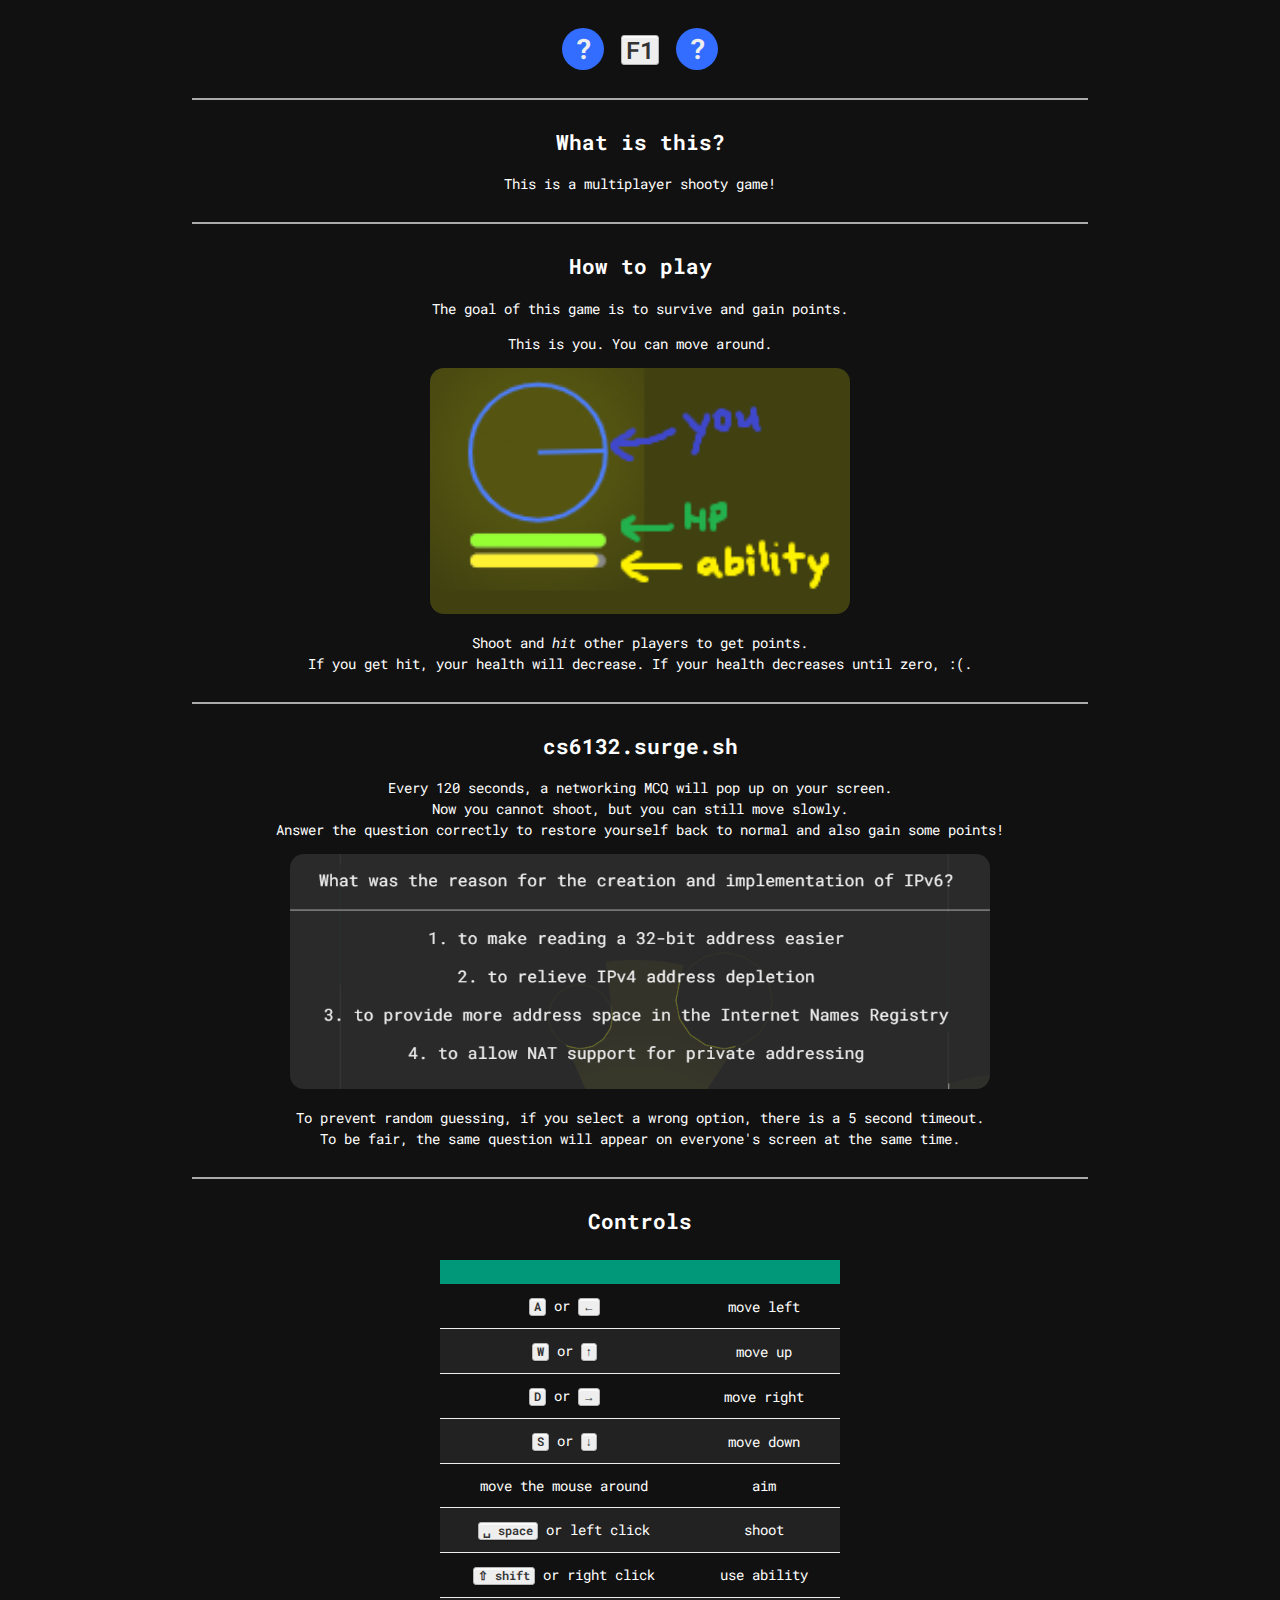
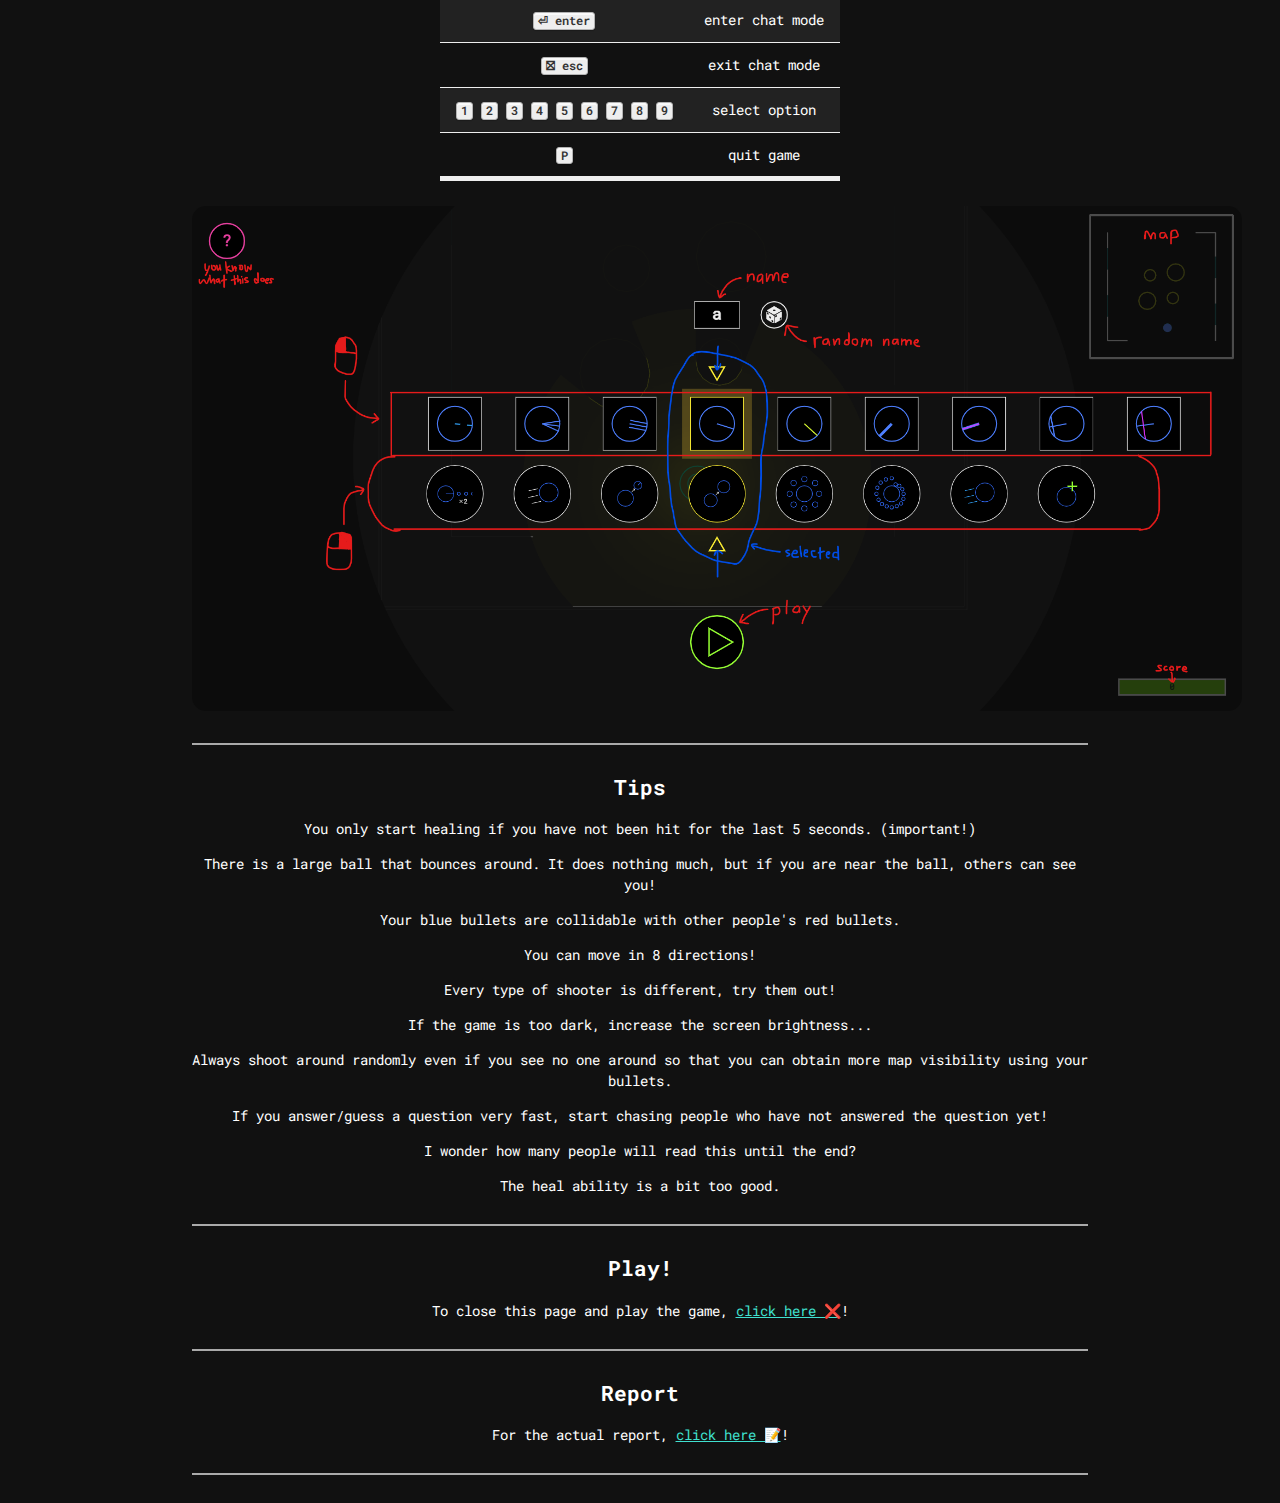
<file: help/index.html>
<!DOCTYPE html>
<html>
  <head>
    <meta charset="UTF-8">
    <meta name="viewport" content="width=device-width, initial-scale=1.0">
    <title>?</title>
    <link href="../style.css" rel="stylesheet" type="text/css" media="all">
  </head>
  <body style="margin: 2em 15%;">
    <h1><circled>?</circled> <kbd>F1</kbd> <circled>?</circled></h1>
    <hr>
    <h2>What is this?</h2>
    <p>This is a multiplayer shooty game!</p>
    <!-- <p>It uses websockets for the multiplayer functionality, so it should demonstrate the client-server distributed application model.</p> -->
    <hr>
    <h2>How to play</h2>
    <p>The goal of this game is to survive and gain <!-- <s>social credit score</s> --> points.</p>
    <p>This is you. You can move around.</p>
    <img src="./you.png" style="width: 30em; border-radius: 1em;">
    <p>Shoot and <i>hit</i> other players to get points.
      <br>If you get hit, your health will decrease. If your health decreases until zero, :(<!-- skill issue :) -->.
    </p>
    <!-- <p>Walls block your vision, if a wall is in-betwixt you and another person, then you can't see them!</p> -->
    <hr>
    <h2>cs6132.surge.sh</h2>
    <p>Every 120 seconds, a <!-- suspicious --> networking MCQ will pop up on your screen.
      <br>Now you cannot shoot, but you can still move slowly.
      <br>Answer the question correctly to restore yourself back to normal and also gain some points!
    </p>
    <img src="./question.png" style="width: 50em; border-radius: 1em;">
    <p>To prevent random guessing, if you select a wrong option, there is a 5 second timeout.
      <br>To be fair, the same question will appear on everyone's screen at the same time.
    </p>
    <hr>
    <h2>Controls</h2>
    <table>
      <thead>
        <tr style="font-size: 0.01em;"><th>&nbsp;</th><th>&nbsp;</th></tr>
      </thead>
      <tbody>
      <tr><td><kbd>A</kbd> or <kbd>&#8592;</kbd></td><td>move left</td></tr>
      <tr><td><kbd>W</kbd> or <kbd>&#8593;</kbd></td><td>move up</td></tr>
      <tr><td><kbd>D</kbd> or <kbd>&#8594;</kbd></td><td>move right</td></tr>
      <tr><td><kbd>S</kbd> or <kbd>&#8595;</kbd></td><td>move down</td></tr>
      <tr><td>move the mouse around</td><td>aim</td></tr>
      <tr><td><kbd>␣ space</kbd> or left click</td><td>shoot</td></tr>
      <tr><td><kbd>⇧ shift</kbd> or right click</td><td>use ability</td></tr>
      <tr><td><kbd>⏎ enter</kbd></td><td>enter chat mode</td></tr>
      <tr><td><kbd>⛝ esc</kbd></td><td>exit chat mode</td></tr>
      <tr><td><kbd>1</kbd> <kbd>2</kbd> <kbd>3</kbd> <kbd>4</kbd> <kbd>5</kbd> <kbd>6</kbd> <kbd>7</kbd> <kbd>8</kbd> <kbd>9</kbd></td><td>select option</td></tr>
      <tr><td><kbd>P</kbd> <!-- chosen because it is far away from WASD --></td><td>quit game</td></tr>
      </tbody>
    </table>
    <img src="./help.png" style="width: 75em; border-radius: 1em;">
    <hr>
    <h2>Tips</h2>
    <p>You only start healing if you have not been hit for the last 5 seconds. (important!)</p>
    <p>There is a large ball that bounces around. It does nothing much, but if you are near the ball, others can see you!</p>
    <p>Your blue bullets are collidable with other people's red bullets.</p>
    <p>You can move in 8 directions!</p>
    <p>Every type of shooter is different, try them out!</p>
    <p>If the game is too dark, increase the screen brightness... <!-- :( --></p>
    <p>Always shoot around randomly even if you see no one around so that you can obtain more map visibility using your bullets.</p>
    <p>If you answer/guess a question very fast, start chasing people who have not answered the question yet!</p>
    <p>I wonder how many people will read this until the end?</p>
    <p>The heal ability is a bit too good.</p>
    <hr>
    <h2>Play!</h2>
    <p>To close this page and play the game, <a href="javascript:window.close();">click here ❌</a>!</p>
    <hr>
    <h2>Report</h2>
    <p>For the actual report, <a href="../report/" target="_blank">click here 📝</a>!</p>
    <hr>
  </body>
</html>
</file>
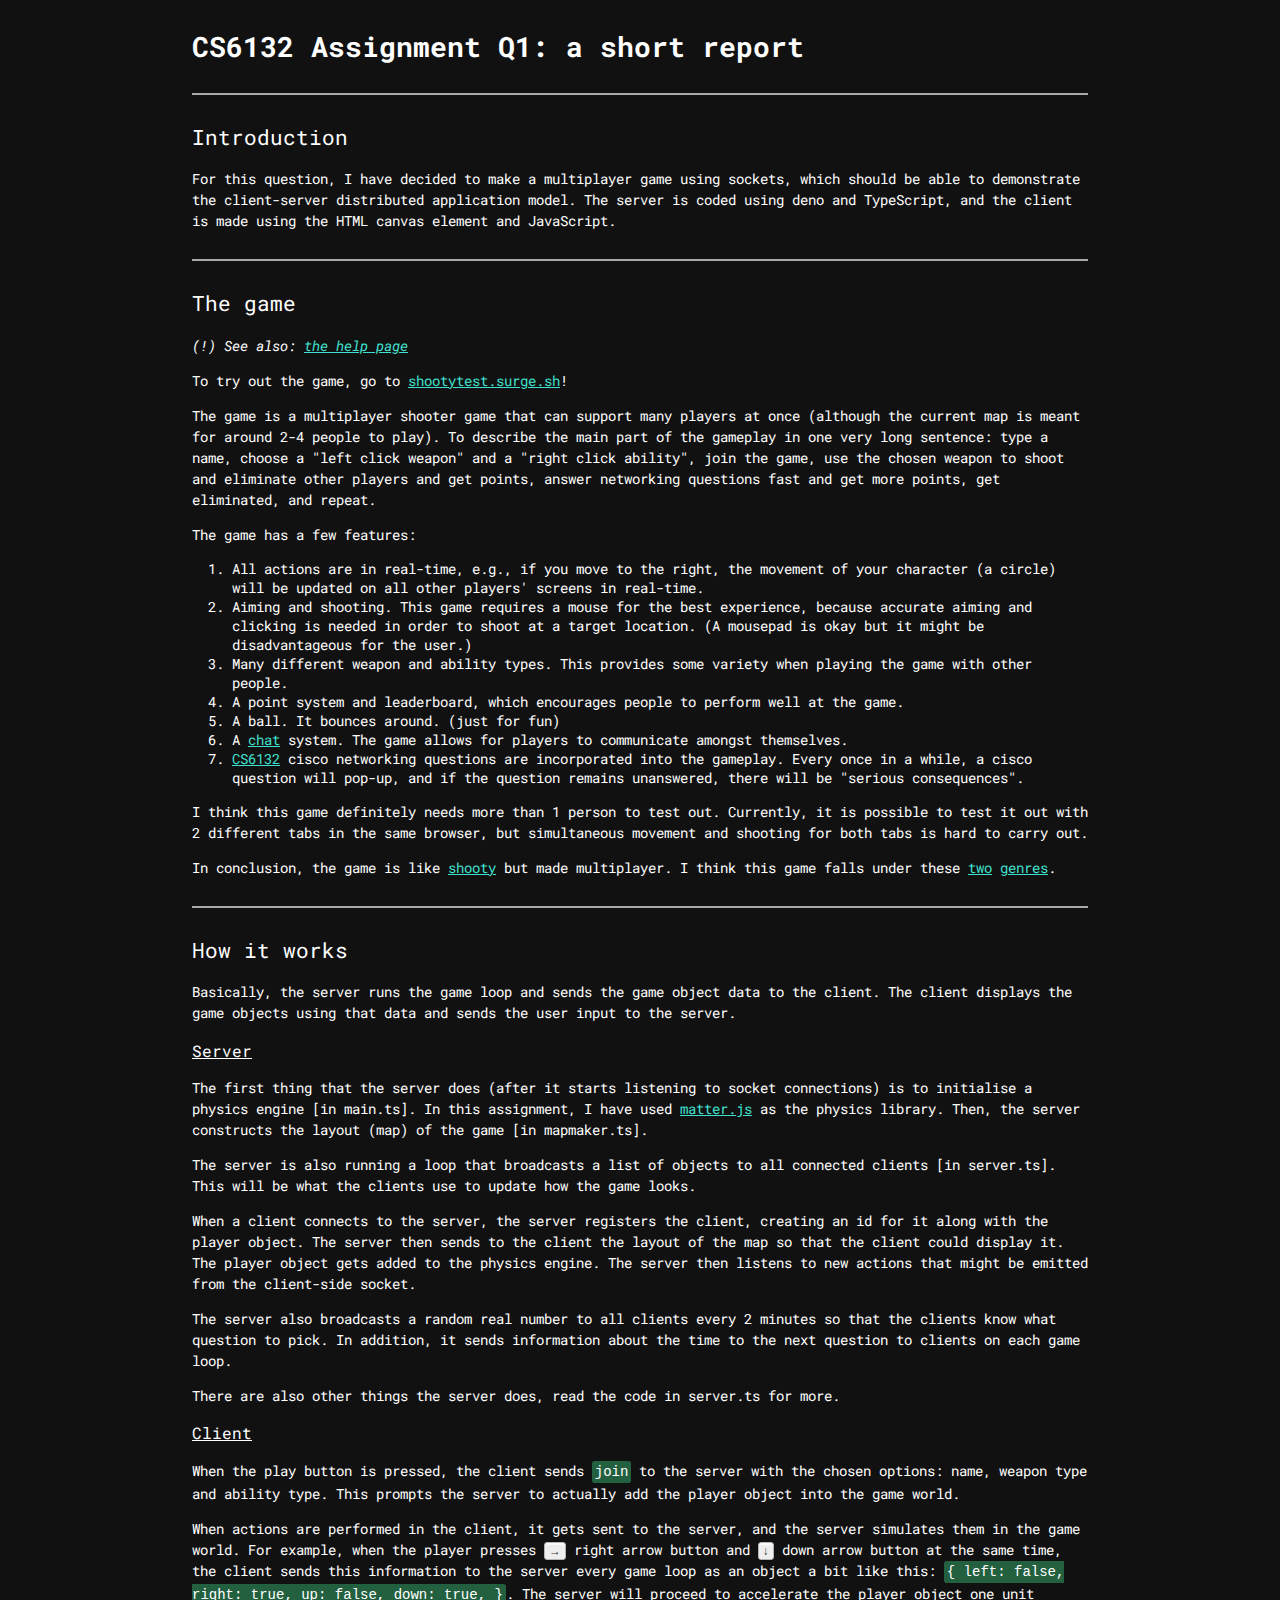
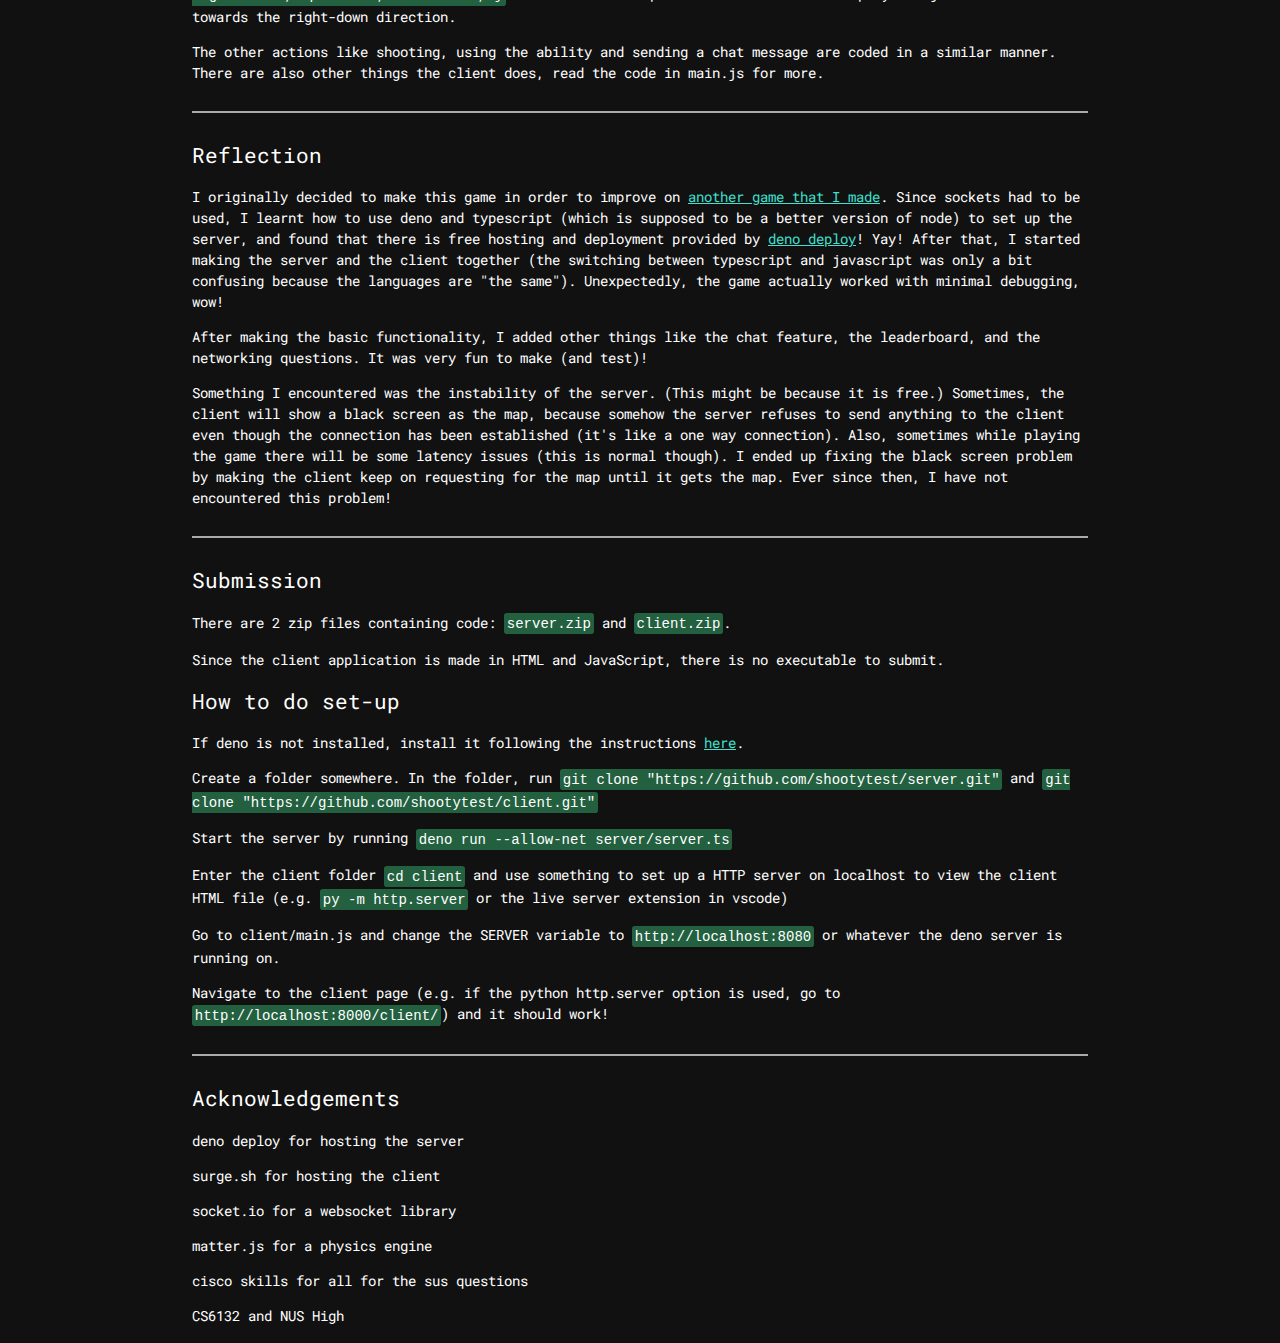
<file: report/index.html>
<!DOCTYPE html>
<html>
  <head>
    <meta charset="UTF-8">
    <meta name="viewport" content="width=device-width, initial-scale=1.0">
    <title>CS6132 Report</title>
    <link href="../style.css" rel="stylesheet" type="text/css" media="all">
    <style>
      h2, h3 {
        font-weight: normal;
      }
    </style>
  </head>
  <body style="margin: 2em 15%; text-align: left;">
    <h1>CS6132 Assignment Q1: a short report</h1>
    <hr>
    <h2>Introduction</h2>
    <p>
      For this question, I have decided to make a multiplayer game using sockets, which should be able to demonstrate the client-server distributed application model.
      The server is coded using deno and TypeScript, and the client is made using the HTML canvas element and JavaScript.
    </p>
    <hr>
    <h2>The game</h2>
    <p>
      <i>(!) See also: <a href="../help/">the help page</a></i>
    </p>
    <p>
      To try out the game, go to <a href="https://shootytest.surge.sh/" target="_blank">shootytest.surge.sh</a>!
    </p>
    <p>
      The game is a multiplayer shooter game that can support many players at once (although the current map is meant for around 2-4 people to play).
      To describe the main part of the gameplay in one very long sentence:
      type a name, choose a "left click weapon" and a "right click ability", join the game, use the chosen weapon to shoot and eliminate other players and get points, answer networking questions fast and get more points, get eliminated, and repeat.
    </p>
    <p>
      The game has a few features:
    </p>
    <ol>
      <li>
        All actions are in real-time, e.g., if you move to the right, the movement of your character (a circle) will be updated on all other players' screens in real-time.
      </li>
      <li>
        Aiming and shooting. This game requires a mouse for the best experience, because accurate aiming and clicking is needed in order to shoot at a target location.
        (A mousepad is okay but it might be disadvantageous for the user.)
      </li>
      <li>
        Many different weapon and ability types. This provides some variety when playing the game with other people.
      </li>
      <li>
        A point system and leaderboard, which encourages people to perform well at the game.
      </li>
      <li>
        A ball. It bounces around. (just for fun)
      </li>
      <li>
        A <a href="https://amogus.surge.sh/chat/" target="_blank">chat</a> system. The game allows for players to communicate amongst themselves.
      </li>
      <li>
        <a href="https://cs6132.surge.sh/" target="_blank">CS6132</a> cisco networking questions are incorporated into the gameplay.
        Every once in a while, a cisco question will pop-up, and if the question remains unanswered, there will be "serious consequences".
      </li>
    </ol>
    <p>
      I think this game definitely needs more than 1 person to test out.
      Currently, it is possible to test it out with 2 different tabs in the same browser, but simultaneous movement and shooting for both tabs is hard to carry out.
    </p>
    <p>
      In conclusion, the game is like <a href="https://shooty.surge.sh/" target="_blank" title="login required :(">shooty</a> but made multiplayer.
      I think this game falls under these <a href="https://en.wikipedia.org/wiki/Twin-stick_shooter" target="_blank">two</a> <a href="https://tvtropes.org/pmwiki/pmwiki.php/Main/IoGame" target="_blank">genres</a>.
    </p>
    <hr>
    <h2>How it works</h2>
    <p>
      Basically, the server runs the game loop and sends the game object data to the client. The client displays the game objects using that data and sends the user input to the server.
    </p>
    <h3><u>Server</u></h3>
    <p>
      The first thing that the server does (after it starts listening to socket connections) is to initialise a physics engine [in main.ts].
      In this assignment, I have used <a href="https://brm.io/matter-js/" target="_blank">matter.js</a> as the physics library.
      Then, the server constructs the layout (map) of the game [in mapmaker.ts].
    </p>
    <p>
      The server is also running a loop that broadcasts a list of objects to all connected clients [in server.ts].
      This will be what the clients use to update how the game looks.
    </p>
    <p>
      When a client connects to the server, the server registers the client, creating an id for it along with the player object.
      The server then sends to the client the layout of the map so that the client could display it.
      The player object gets added to the physics engine.
      The server then listens to new actions that might be emitted from the client-side socket.
    </p>
    <p>
      The server also broadcasts a random real number to all clients every 2 minutes so that the clients know what question to pick.
      In addition, it sends information about the time to the next question to clients on each game loop.
    </p>
    <p>
      There are also other things the server does, read the code in server.ts for more.
    </p>
    <h3><u>Client</u></h3>
    <p>
      When the play button is pressed, the client sends <code>join</code> to the server with the chosen options: name, weapon type and ability type.
      This prompts the server to actually add the player object into the game world.
    </p>
    <p>
      When actions are performed in the client, it gets sent to the server, and the server simulates them in the game world.
      For example, when the player presses <kbd>&#8594;</kbd> right arrow button and <kbd>&#8595;</kbd> down arrow button at the same time, the client sends this information to the server every game loop as an object a bit like this:
      <code>{ left: false, right: true, up: false, down: true, }</code>. The server will proceed to accelerate the player object one unit towards the right-down direction.
    </p>
    <p>
      The other actions like shooting, using the ability and sending a chat message are coded in a similar manner.
      There are also other things the client does, read the code in main.js for more.
    </p>
    <hr>
    <h2>Reflection</h2>
    <p>
      I originally decided to make this game in order to improve on <a href="https://shooty.surge.sh/" target="_blank" title="login required :(">another game that I made</a>.
      Since sockets had to be used, I learnt how to use deno and typescript (which is supposed to be a better version of node) to set up the server, and found that there is free hosting and deployment provided by <a href="https://deno.com/deploy" target="_blank">deno deploy</a>!
      Yay! After that, I started making the server and the client <!-- from scratch<b title="although I still copied stuff like camera.js, see.js, math.ts and util.js">*</b>--> together (the switching between typescript and javascript was only a bit confusing because the languages are "the same").
      Unexpectedly, the game actually worked with minimal debugging, wow!
    </p>
    <p>
      After making the basic functionality, I added other things like the chat feature, the leaderboard, and the networking questions. It was very fun to make (and test)!
    </p>
    <p>
      Something I encountered was the instability of the server. (This might be because it is free.)
      Sometimes, the client will show a black screen as the map, because somehow the server refuses to send anything to the client even though the connection has been established (it's like a one way connection).
      Also, sometimes while playing the game there will be some latency issues (this is normal though).
      I ended up fixing the black screen problem by making the client keep on requesting for the map until it gets the map. Ever since then, I have not encountered this problem!
    </p>
    <hr>
    <h2>Submission</h2>
    <p>There are 2 zip files containing code: <code>server.zip</code> and <code>client.zip</code>.</p>
    <p>Since the client application is made in HTML and JavaScript, there is no executable to submit.</p>
    <h2>How to do set-up</h2>
    <p>If deno is not installed, install it following the instructions <a href="https://deno.land/manual/getting_started/installation" target="_blank">here</a>.</p>
    <p>Create a folder somewhere. In the folder, run <code>git clone "https://github.com/shootytest/server.git"</code> and <code>git clone "https://github.com/shootytest/client.git"</code></p>
    <p>Start the server by running <code>deno run --allow-net server/server.ts</code></p>
    <p>Enter the client folder <code>cd client</code> and use something to set up a HTTP server on localhost to view the client HTML file (e.g. <code>py -m http.server</code> or the live server extension in vscode)</p>
    <p>Go to client/main.js and change the SERVER variable to <code>http://localhost:8080</code> or whatever the deno server is running on.</p>
    <p>Navigate to the client page (e.g. if the python http.server option is used, go to <code>http://localhost:8000/client/</code>) and it should work!</p>
    <hr>
    <h2>Acknowledgements</h2>
    <p>
      deno deploy for hosting the server
    </p>
    <p>
      surge.sh for hosting the client
    </p>
    <p>
      socket.io for a websocket library
    </p>
    <p>
      matter.js for a physics engine
    </p>
    <p>
      cisco skills for all for the sus questions
    </p>
    <p>
      CS6132 and NUS High
    </p>
  </body>
</html>
</file>
<file: style.css>
@import url('https://fonts.googleapis.com/css?family=Roboto+Mono&display=swap');
@import url('https://fonts.googleapis.com/css?family=Roboto+Condensed&display=swap');

html {
  scroll-behavior: smooth;
  padding: 0;
  margin: 0;
}

body {
  background-color: #111111;
  color: white;
  font-family: "Roboto Mono";
  font-size: 14px;
  text-align: center;
}

canvas {
  position: absolute;
  left: 0;
  top: 0;
  width: 100%;
  height: 100%;
  z-index: 100;
}

p {
  line-height: 1.5em;
}

a {
  color: turquoise;
}

code {
  background-color: #236040; /* M23604 */
  padding: 0.2em;
  border-radius: 0.2em;
}

circled {
  display: inline-block;
  background: #336dff;
  color: #eeeeee;
  border-radius: 50%;
  width: 1.5em;
  height: 1.5em;
  line-height: 1.5em;
  text-align: center;
  font-size: 1em;
}

hr {
  border-top: 2px solid #AAAAAA;
  border-bottom: 0;
  border-left: 0;
  border-right: 0;
  margin: 2em 0;
}

kbd {
  background-color: #eee;
  border-radius: 3px;
  border: 1px solid #b4b4b4;
  box-shadow: 0 1px 1px rgba(0, 0, 0, .2), 0 2px 0 0 rgba(255, 255, 255, .7) inset;
  color: #333;
  display: inline-block;
  font-family: "Roboto Mono";
  font-size: .85em;
  font-weight: 600;
  line-height: 1;
  padding: 2px 4px;
  white-space: nowrap;
}

br {
  display: block;
  content: " ";
  margin: 0.2em 0;
}

table {
  table-layout: fixed;
  margin: 25px auto;
  border-collapse: collapse;
  font-size: 1em;
  min-width: 400px;
  box-shadow: 0 0 20px "#eeeeee";
}

table thead tr {
  background-color: #009879;
  color: #eeeeee;
  text-align: left;
}

th, td {
  padding: 12px 15px;
  text-align: center;
}

table tbody tr {
  border-bottom: 1px solid #eeeeee;
}

table tbody tr:nth-of-type(even) {
  background-color: #222222;
}

table tbody tr:last-of-type {
  border-bottom: 5px solid #eeeeee;
}

table tbody tr.active-row {
  font-weight: bold;
  color: #009879;
}
</file>
